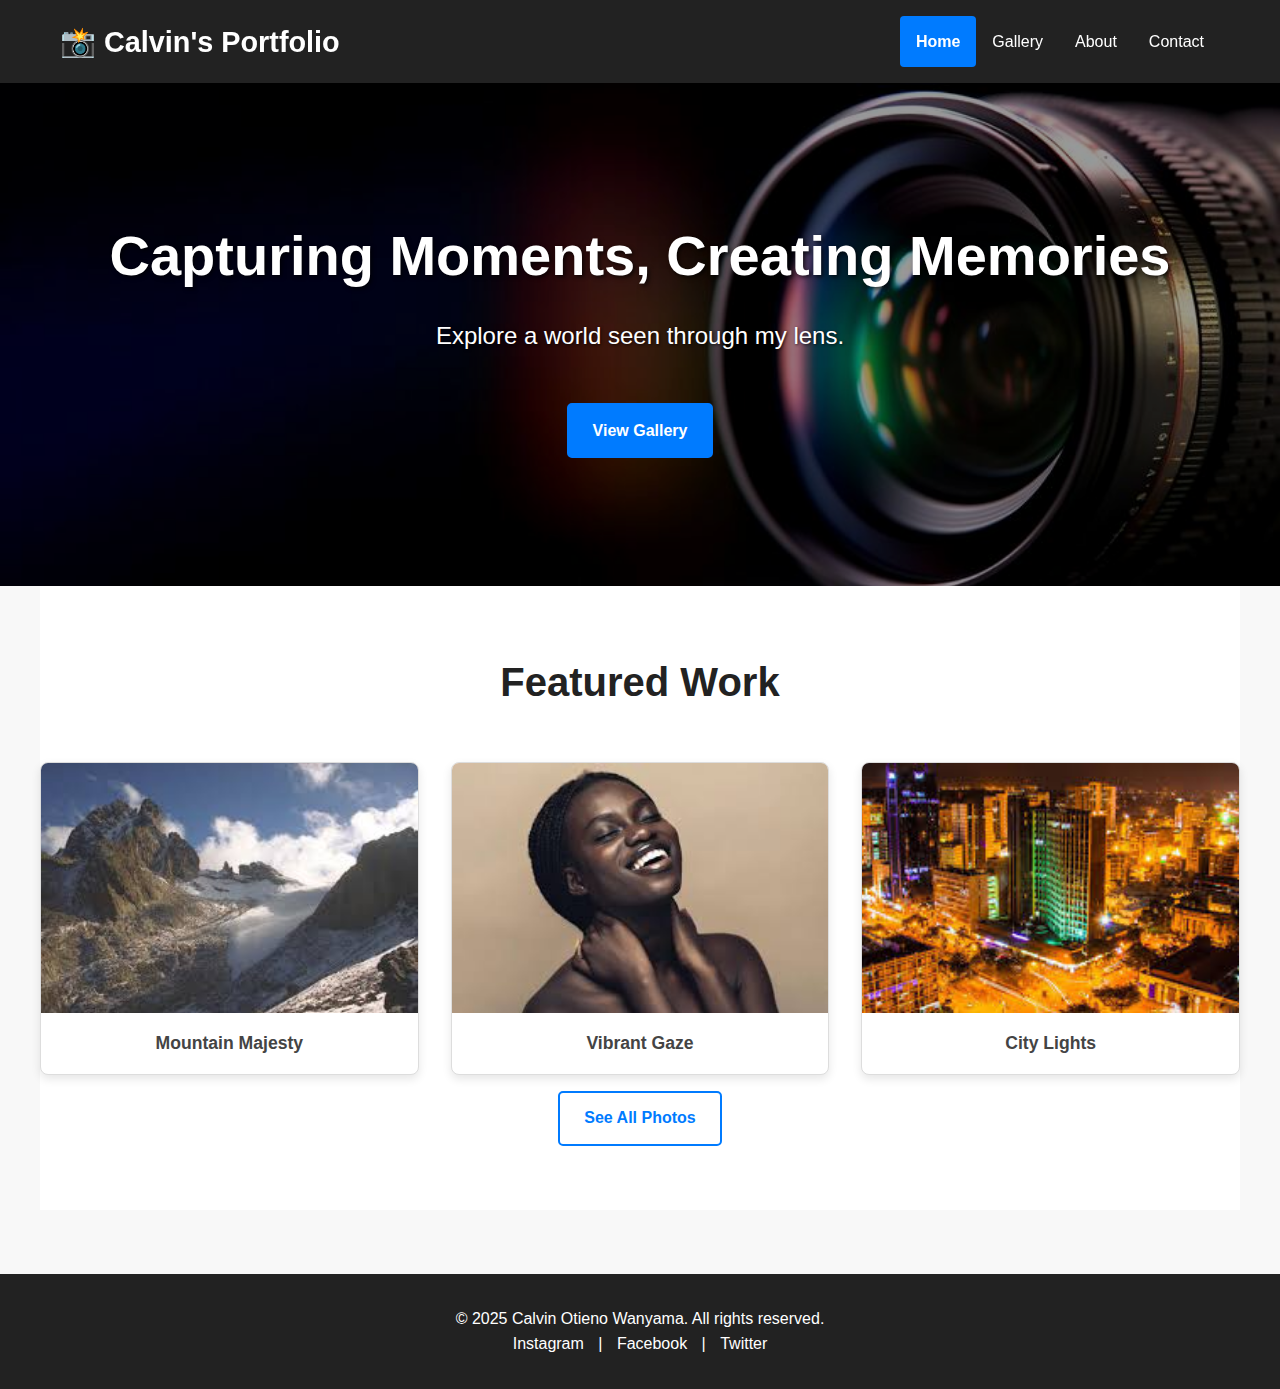
<file: index.html>
<!DOCTYPE html>
<html lang="en">
<head>
    <meta charset="UTF-8">
    <meta name="viewport" content="width=device-width, initial-scale=1.0">
    <title>Gavio Photography - Photography</title>
    <link rel="stylesheet" href="css/style.css">
</head>
<body>
    <header>
        <nav>
            <a href="index.html" class="logo">📸 Calvin's Portfolio</a>
            <ul>
                <li><a href="index.html">Home</a></li>
                <li><a href="gallery.html">Gallery</a></li>
                <li><a href="about.html">About</a></li>
                <li><a href="contact.html">Contact</a></li>
            </ul>
            <button class="nav-toggle" aria-label="Toggle navigation">&#9776;</button>
        </nav>
    </header>

    <main>
        <section id="hero">
            <div class="hero-content">
                <h1>Capturing Moments, Creating Memories</h1>
                <p>Explore a world seen through my lens.</p>
                <a href="gallery.html" class="btn-primary">View Gallery</a>
            </div>
        </section>

        <section id="featured-work" class="container">
            <h2>Featured Work</h2>
            <div class="featured-grid">
                <figure>
                    <img src="img/mnt 1.jpg" alt="Majestic Mountains covered in mist">
                    <figcaption>Mountain Majesty</figcaption>
                </figure>
                <figure>
                    <img src="img/rad 1.jpg" alt="Close-up portrait with soft lighting">
                    <figcaption>Vibrant Gaze</figcaption>
                </figure>
                <figure>
                    <img src="img/urb 4.jpg" alt="Street art on a city wall">
                    <figcaption>City Lights</figcaption>
                </figure>
            </div>
            <div class="text-center">
                <a href="gallery.html" class="btn-secondary">See All Photos</a>
            </div>
        </section>
    </main>

    <footer>
        <p>&copy; 2025 Calvin Otieno Wanyama. All rights reserved.</p>
        <div class="social-links">
            <a href="#">Instagram</a> | <a href="#">Facebook</a> | <a href="#">Twitter</a>
        </div>
    </footer>

    <script src="js/script.js"></script>
</body>
</html>
</file>
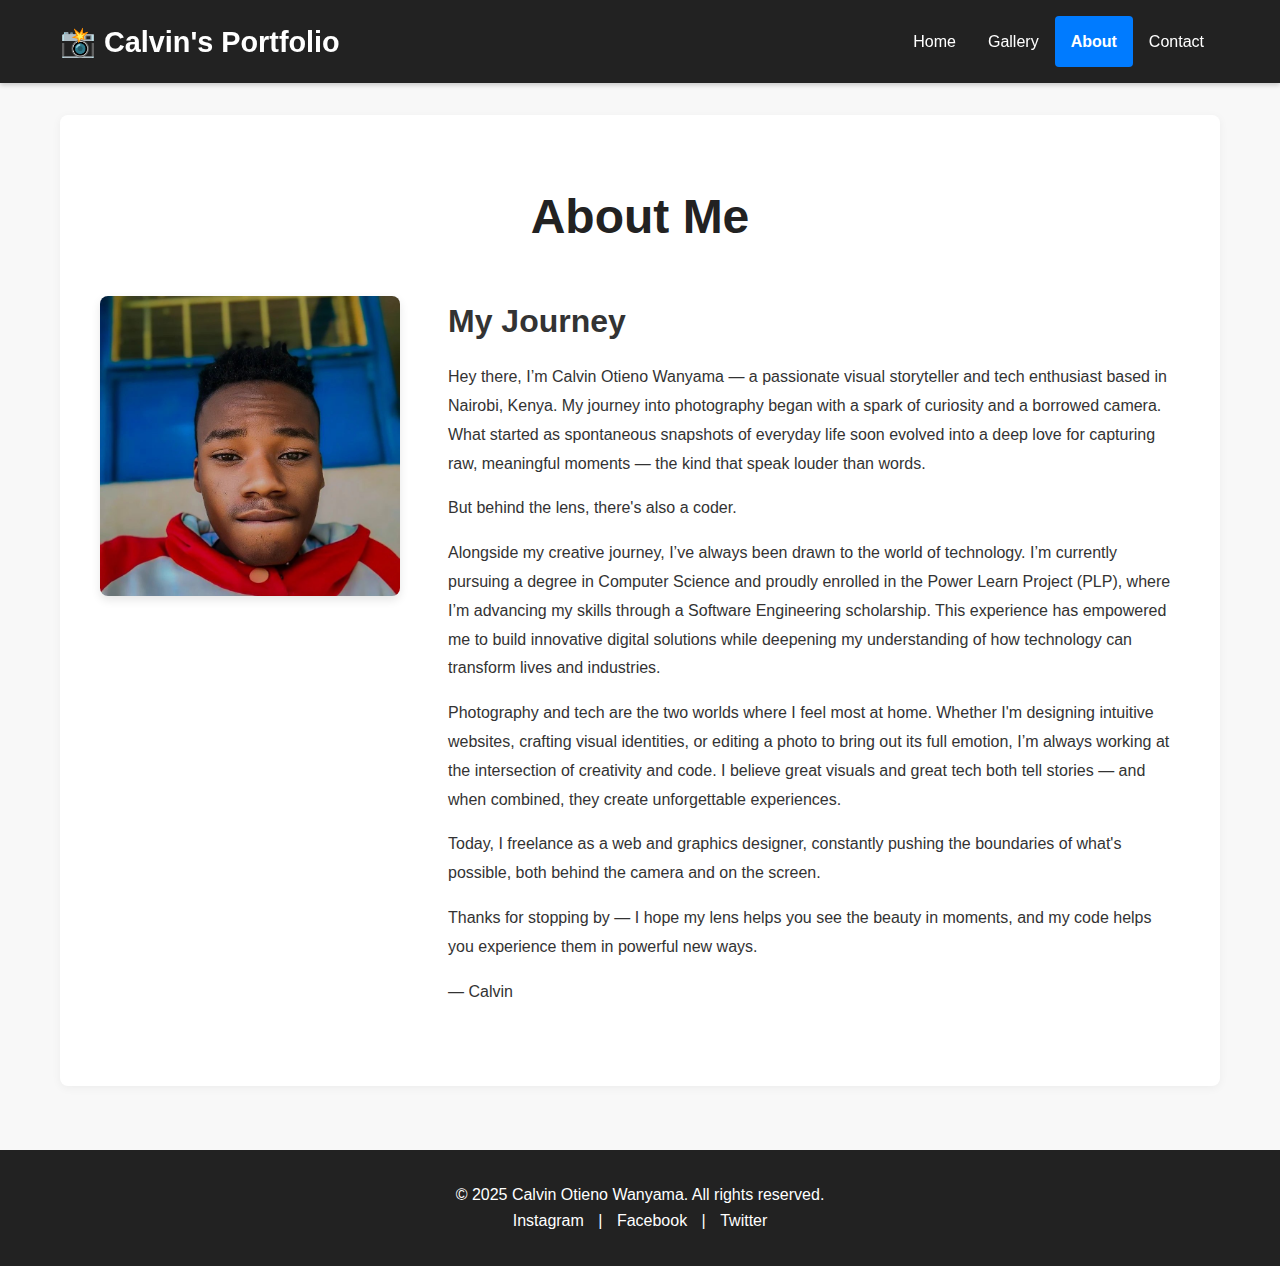
<file: about.html>
<!DOCTYPE html>
<html lang="en">
<head>
    <meta charset="UTF-8">
    <meta name="viewport" content="width=device-width, initial-scale=1.0">
    <title>About - Calvin Otieno Wanyama</title>
    <link rel="stylesheet" href="css/style.css">
</head>
<body>
    <header>
        <nav>
            <a href="index.html" class="logo">📸 Calvin's Portfolio</a>
            <ul>
                <li><a href="index.html">Home</a></li>
                <li><a href="gallery.html">Gallery</a></li>
                <li><a href="about.html">About</a></li>
                <li><a href="contact.html">Contact</a></li>
            </ul>
            <button class="nav-toggle" aria-label="Toggle navigation">&#9776;</button>
        </nav>
    </header>

    <main class="container">
        <section id="about-us">
            <h1>About Me</h1>
            <div class="about-content">
                <img src="img/abt.jpg" alt="A photo of Calvin Otieno Wanyama" class="about-photo">
                <article>
                    <h2>My Journey</h2>
                    <p>
                        Hey there, I’m Calvin Otieno Wanyama — a passionate visual storyteller and tech enthusiast based in Nairobi, Kenya. My journey into photography began with a spark of curiosity and a borrowed camera. What started as spontaneous snapshots of everyday life soon evolved into a deep love for capturing raw, meaningful moments — the kind that speak louder than words.
                    </p>
                    <p>
                        But behind the lens, there's also a coder.
                    </p>
                    <p>
                        Alongside my creative journey, I’ve always been drawn to the world of technology. I’m currently pursuing a degree in Computer Science and proudly enrolled in the Power Learn Project (PLP), where I’m advancing my skills through a Software Engineering scholarship. This experience has empowered me to build innovative digital solutions while deepening my understanding of how technology can transform lives and industries.
                    </p>
                    <p>
                        Photography and tech are the two worlds where I feel most at home. Whether I'm designing intuitive websites, crafting visual identities, or editing a photo to bring out its full emotion, I’m always working at the intersection of creativity and code. I believe great visuals and great tech both tell stories — and when combined, they create unforgettable experiences.
                    </p>
                    <p>
                        Today, I freelance as a web and graphics designer, constantly pushing the boundaries of what's possible, both behind the camera and on the screen.
                    </p>
                    <p>
                        Thanks for stopping by — I hope my lens helps you see the beauty in moments, and my code helps you experience them in powerful new ways.
                    </p>
                    <p>
                        — Calvin
                    </p>
                </article>
            </div>
        </section>
    </main>

    <footer>
        <p>&copy; 2025 Calvin Otieno Wanyama. All rights reserved.</p>
        <div class="social-links">
            <a href="#">Instagram</a> | <a href="#">Facebook</a> | <a href="#">Twitter</a>
        </div>
    </footer>

    <script src="js/script.js"></script>
</body>
</html>
</file>
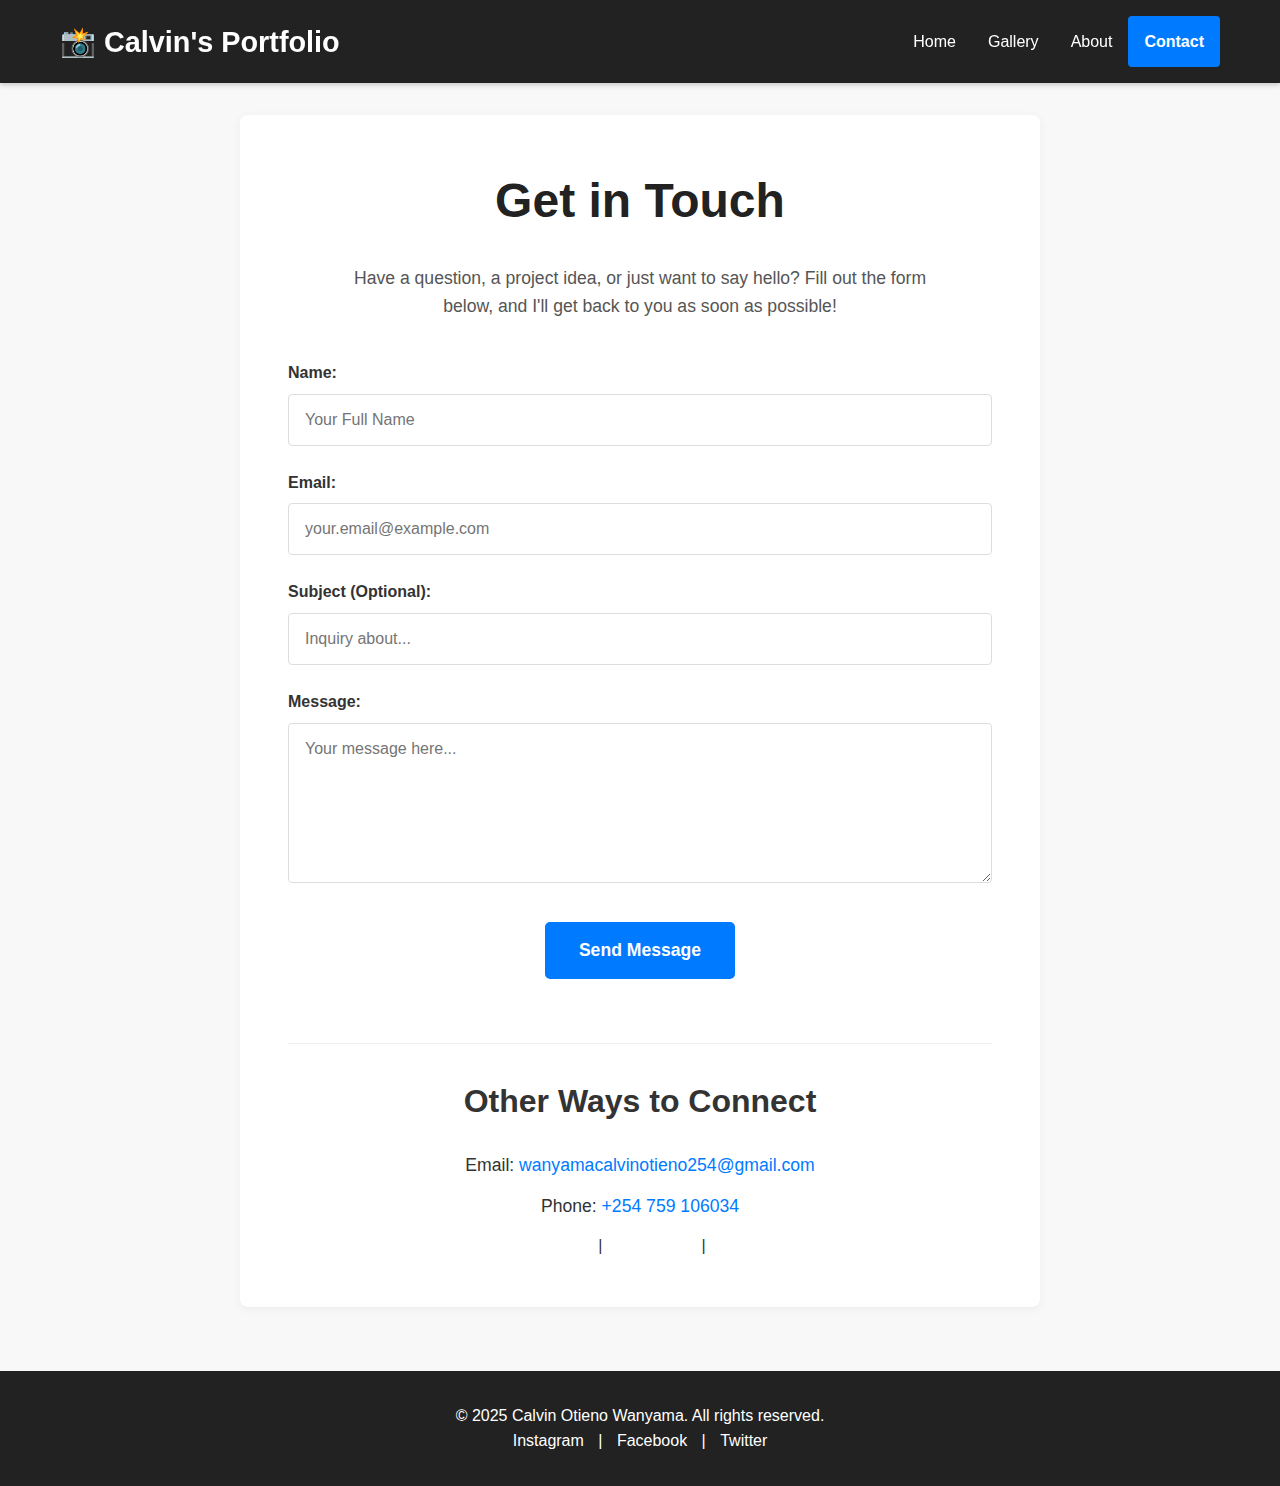
<file: contact.html>
<!DOCTYPE html>
<html lang="en">
<head>
    <meta charset="UTF-8">
    <meta name="viewport" content="width=device-width, initial-scale=1.0">
    <title>Contact - Calvin Otieno Wanyama Photography</title>
    <link rel="stylesheet" href="css/style.css">
</head>
<body>
    <header>
        <nav>
            <a href="index.html" class="logo">📸 Calvin's Portfolio</a>
            <ul>
                <li><a href="index.html">Home</a></li>
                <li><a href="gallery.html">Gallery</a></li>
                <li><a href="about.html">About</a></li>
                <li><a href="contact.html">Contact</a></li>
            </ul>
            <button class="nav-toggle" aria-label="Toggle navigation">&#9776;</button>
        </nav>
    </header>

    <main class="container">
        <section id="contact">
            <h1>Get in Touch</h1>
            <p class="intro-text">Have a question, a project idea, or just want to say hello? Fill out the form below, and I'll get back to you as soon as possible!</p>

            <form id="contactForm">
                <div class="form-group">
                    <label for="name">Name:</label>
                    <input type="text" id="name" name="name" required placeholder="Your Full Name">
                </div>
                <div class="form-group">
                    <label for="email">Email:</label>
                    <input type="email" id="email" name="email" required placeholder="your.email@example.com">
                </div>
                <div class="form-group">
                    <label for="subject">Subject (Optional):</label>
                    <input type="text" id="subject" name="subject" placeholder="Inquiry about...">
                </div>
                <div class="form-group">
                    <label for="message">Message:</label>
                    <textarea id="message" name="message" rows="7" required placeholder="Your message here..."></textarea>
                </div>
                <button type="submit" class="btn-primary">Send Message</button>
            </form>

            <div class="contact-info">
                <h2>Other Ways to Connect</h2>
                <p>Email: <a href="mailto:wanyamacalvinotieno254@gmail.com">wanyamacalvinotieno254@gmail.com</a></p>
                <p>Phone: <a href="tel:+254759106034">+254 759 106034</a></p>
                <div class="social-links">
                    <a href="#">Instagram</a> | <a href="#">Facebook</a> | <a href="#">Twitter</a>
                </div>
            </div>
        </section>
    </main>

    <footer>
        <p>&copy; 2025 Calvin Otieno Wanyama. All rights reserved.</p>
        <div class="social-links">
            <a href="#">Instagram</a> | <a href="#">Facebook</a> | <a href="#">Twitter</a>
        </div>
    </footer>

    <script src="js/script.js"></script>
</body>
</html>
</file>
<file: css/style.css>
/* Basic Resets & Global Styles */
* {
    box-sizing: border-box;
    margin: 0;
    padding: 0;
}

body {
    font-family: 'Helvetica Neue', Arial, sans-serif;
    line-height: 1.6;
    color: #333;
    background: #f8f8f8;
}

.container {
    max-width: 1200px;
    margin: 0 auto;
    padding: 0 20px;
}

.text-center {
    text-align: center;
}

/* Buttons */
.btn-primary, .btn-secondary {
    display: inline-block;
    padding: 0.8rem 1.5rem;
    margin-top: 1rem;
    border-radius: 5px;
    text-decoration: none;
    font-weight: bold;
    transition: background-color 0.3s ease;
}

.btn-primary {
    background-color: #007bff;
    color: #fff;
    border: 2px solid #007bff;
}

.btn-primary:hover {
    background-color: #0056b3;
    border-color: #0056b3;
}

.btn-secondary {
    background-color: transparent;
    color: #007bff;
    border: 2px solid #007bff;
}

.btn-secondary:hover {
    background-color: #e6f2ff;
}

/* Header & Navigation */
header {
    background: #222;
    padding: 1rem 0;
    box-shadow: 0 2px 5px rgba(0,0,0,0.2);
    position: sticky; /* Make header sticky */
    top: 0;
    z-index: 999; /* Ensure it stays on top */
}

nav {
    display: flex;
    justify-content: space-between;
    align-items: center;
    max-width: 1200px;
    margin: 0 auto;
    padding: 0 20px;
}

.logo {
    color: #fff;
    text-decoration: none;
    font-size: 1.8rem;
    font-weight: bold;
}

nav ul {
    list-style: none;
    display: flex;
}

nav ul li a {
    color: #fff;
    text-decoration: none;
    padding: 0.8rem 1rem;
    display: block;
    /* --- ENHANCED NAVIGATION HOVER --- */
    transition: background 0.3s ease, color 0.3s ease, transform 0.2s ease;
    position: relative; /* Needed for the underline effect */
}

nav ul li a:hover {
    background: #444;
    border-radius: 4px;
    color: #007bff; /* Change text color on hover */
    transform: translateY(-2px); /* Slightly lift the link */
}

/* Optional: Underline effect on hover */
nav ul li a::after {
    content: '';
    position: absolute;
    left: 1rem; /* Adjust to match padding */
    right: 1rem; /* Adjust to match padding */
    bottom: 0.5rem; /* Position the underline */
    height: 2px;
    background-color: #007bff; /* Color of the underline */
    transform: scaleX(0); /* Start hidden */
    transition: transform 0.3s ease; /* Smooth transition for the underline */
    transform-origin: bottom center; /* Scale from the center */
}

nav ul li a:hover::after {
    transform: scaleX(1); /* Expand on hover */
}

/* --- ACTIVE PAGE HIGHLIGHT --- */
nav ul li a.active-page {
    background: #007bff; /* Highlight background */
    color: #fff; /* White text */
    border-radius: 4px;
    font-weight: bold;
    /* You could also add a distinct border or shadow */
}

.nav-toggle {
    display: none; /* Hidden on desktop */
    background: none;
    border: none;
    color: #fff;
    font-size: 2rem;
    cursor: pointer;
}

/* --- PAGE TRANSITION ANIMATIONS --- */
/* Default entry animation for main content */
main {
    animation: fadeIn 0.8s ease-out forwards; /* Ensures it stays at the end state */
}

/* Fade In Animation */
@keyframes fadeIn {
    from {
        opacity: 0;
        transform: translateY(20px);
    }
    to {
        opacity: 1;
        transform: translateY(0);
    }
}

/* Page Exit Animation (applied when `body.page-exit` is active) */
body.page-exit main {
    animation: fadeOut 0.8s ease-in forwards;
}

@keyframes fadeOut {
    from {
        opacity: 1;
        transform: translateY(0);
    }
    to {
        opacity: 0;
        transform: translateY(-20px);
    }
}


/* Hero Section (Home Page) */
#hero {
    background: url('../img/hero 1.jpg') no-repeat center center/cover;
    color: #fff;
    text-align: center;
    padding: 8rem 20px;
    min-height: 500px; /* Adjust as needed */
    display: flex;
    align-items: center;
    justify-content: center;
    position: relative; /* For overlay */
}
#hero::before { /* Dark overlay for better text readability */
    content: '';
    position: absolute;
    top: 0;
    left: 0;
    width: 100%;
    height: 100%;
    background: rgba(0, 0, 0, 0.4);
}
.hero-content {
    position: relative; /* Bring content above overlay */
    z-index: 1;
}
#hero h1 {
    font-size: 3.5rem;
    margin-bottom: 1rem;
    text-shadow: 2px 2px 4px rgba(0,0,0,0.7);
}
#hero p {
    font-size: 1.5rem;
    margin-bottom: 2rem;
    text-shadow: 1px 1px 3px rgba(0,0,0,0.7);
}

/* Featured Work Section (Home Page) */
#featured-work {
    padding: 4rem 0;
    background: #fff;
}
#featured-work h2 {
    text-align: center;
    font-size: 2.5rem;
    margin-bottom: 3rem;
    color: #222;
}
.featured-grid {
    display: grid;
    grid-template-columns: repeat(auto-fit, minmax(300px, 1fr));
    gap: 2rem;
}
.featured-grid figure {
    background: #fff;
    border: 1px solid #ddd;
    border-radius: 8px;
    overflow: hidden;
    box-shadow: 0 4px 10px rgba(0,0,0,0.1);
    transition: transform 0.3s ease;
}
.featured-grid figure:hover {
    transform: translateY(-8px);
    box-shadow: 0 6px 15px rgba(0,0,0,0.15);
}
.featured-grid img {
    width: 100%;
    height: 250px;
    object-fit: cover;
    display: block;
}
.featured-grid figcaption {
    padding: 1rem;
    font-size: 1.1rem;
    font-weight: bold;
    color: #444;
    text-align: center;
}

/* Gallery Page */
#gallery {
    padding: 4rem 0;
}
#gallery h1 {
    text-align: center;
    font-size: 3rem;
    margin-bottom: 3rem;
    color: #222;
}
.filter-buttons {
    text-align: center;
    margin-bottom: 2rem;
}
.filter-btn {
    background-color: #eee;
    border: 1px solid #ccc;
    padding: 0.8rem 1.5rem;
    margin: 0 0.5rem;
    border-radius: 20px;
    cursor: pointer;
    transition: background-color 0.3s ease, color 0.3s ease;
}
.filter-btn:hover, .filter-btn.active {
    background-color: #007bff;
    color: #fff;
    border-color: #007bff;
}
.photo-grid {
    display: grid;
    grid-template-columns: repeat(auto-fit, minmax(280px, 1fr));
    gap: 1.5rem;
}
.gallery-item {
    background: #fff;
    border-radius: 8px;
    overflow: hidden;
    box-shadow: 0 2px 8px rgba(0,0,0,0.1);
    cursor: pointer;
    transition: transform 0.3s ease;
}
.gallery-item:hover {
    transform: scale(1.02);
}
.gallery-item img {
    width: 100%;
    height: 220px;
    object-fit: cover;
    display: block;
}
.gallery-item figcaption {
    padding: 0.8rem;
    font-size: 0.95rem;
    color: #555;
    text-align: center;
}

/* Lightbox */
.lightbox-overlay {
    display: none; /* Hidden by default */
    position: fixed;
    top: 0;
    left: 0;
    width: 100%;
    height: 100%;
    background: rgba(0, 0, 0, 0.8);
    z-index: 1000;
    justify-content: center;
    align-items: center;
}
.lightbox-content {
    max-width: 90%;
    max-height: 90%;
    position: relative;
    box-shadow: 0 0 20px rgba(0,0,0,0.5); /* Add a subtle shadow to the image */
}
.lightbox-content img {
    max-width: 100%;
    max-height: 100%;
    display: block;
    border-radius: 5px;
}
.lightbox-close {
    position: absolute;
    top: 10px;
    right: 20px;
    color: #fff;
    font-size: 3rem;
    cursor: pointer;
    font-family: sans-serif;
    transition: color 0.2s;
    background: rgba(0, 0, 0, 0.5); /* Background for visibility */
    border-radius: 50%;
    width: 50px;
    height: 50px;
    display: flex;
    justify-content: center;
    align-items: center;
    line-height: 1; /* Adjust for centering */
}
.lightbox-close:hover {
    color: #ccc;
    background: rgba(0, 0, 0, 0.7);
}

/* About Page Specific Styles */
#about-us {
    padding: 4rem 0;
    background: #fff;
    border-radius: 8px;
    box-shadow: 0 2px 10px rgba(0,0,0,0.05);
    margin: 2rem auto; /* Center with some margin */
}
#about-us h1 {
    text-align: center;
    font-size: 3rem;
    margin-bottom: 2.5rem;
    color: #222;
}
.about-content {
    display: flex;
    flex-wrap: wrap; /* Allows wrapping on smaller screens */
    gap: 3rem;
    align-items: flex-start; /* Align content to the top */
    padding: 0 40px; /* Internal padding */
}
.about-photo {
    width: 300px; /* Fixed width for image */
    height: 300px; /* Fixed height for image */
    object-fit: cover; /* Ensures image covers area without distortion */
    border-radius: 8px;
    box-shadow: 0 4px 10px rgba(0,0,0,0.1);
    flex-shrink: 0; /* Prevent image from shrinking if content is long */
}
.about-content article {
    flex: 1; /* Allow article to take remaining space */
    min-width: 300px; /* Ensure article doesn't get too small */
}
.about-content h2 {
    font-size: 2rem;
    margin-bottom: 1rem;
    color: #333;
}
.about-content p {
    margin-bottom: 1rem;
    line-height: 1.8;
}
.about-content ul {
    list-style: none;
    padding-left: 0;
    margin-top: 1.5rem;
}
.about-content ul li {
    background: #e9f5ff; /* Light blue background for list items */
    padding: 0.8rem 1.2rem;
    margin-bottom: 0.8rem;
    border-left: 4px solid #007bff;
    border-radius: 4px;
}

/* Contact Page Specific Styles */
#contact {
    padding: 4rem 0;
    background: #fff;
    border-radius: 8px;
    box-shadow: 0 2px 10px rgba(0,0,0,0.05);
    margin: 2rem auto;
    max-width: 800px; /* Limit form width */
    padding: 3rem;
}
#contact h1 {
    text-align: center;
    font-size: 3rem;
    margin-bottom: 1.5rem;
    color: #222;
}
.intro-text {
    text-align: center;
    margin-bottom: 2.5rem;
    font-size: 1.1rem;
    color: #555;
    max-width: 600px;
    margin-left: auto;
    margin-right: auto;
}
#contactForm .form-group {
    margin-bottom: 1.5rem;
}
#contactForm label {
    display: block;
    margin-bottom: 0.5rem;
    font-weight: bold;
    color: #333;
}
#contactForm input[type="text"],
#contactForm input[type="email"],
#contactForm input[type="subject"],
#contactForm textarea {
    width: 100%;
    padding: 1rem;
    border: 1px solid #ddd;
    border-radius: 4px;
    font-size: 1rem;
    font-family: inherit;
}
#contactForm textarea {
    resize: vertical;
}
#contactForm button {
    width: auto;
    padding: 1rem 2rem;
    font-size: 1.1rem;
    cursor: pointer;
    display: block;
    margin: 2rem auto 0 auto;
}
.contact-info {
    margin-top: 4rem;
    text-align: center;
    border-top: 1px solid #eee;
    padding-top: 2rem;
}
.contact-info h2 {
    font-size: 2rem;
    margin-bottom: 1.5rem;
    color: #333;
}
.contact-info p {
    margin-bottom: 0.8rem;
    font-size: 1.1rem;
}
.contact-info a {
    color: #007bff;
    text-decoration: none;
}
.contact-info a:hover {
    text-decoration: underline;
}

/* Footer */
footer {
    background: #222;
    color: #fff;
    text-align: center;
    padding: 2rem 0;
    margin-top: 4rem;
}
.social-links a {
    color: #fff;
    text-decoration: none;
    margin: 0 10px;
    transition: color 0.3s ease;
}
.social-links a:hover {
    color: #007bff;
}

/* Responsive Design */
@media (max-width: 768px) {
    nav {
        flex-direction: column;
        align-items: flex-start;
    }

    nav ul {
        display: none;
        flex-direction: column;
        width: 100%;
        margin-top: 1rem;
    }

    nav ul.active {
        display: flex;
    }

    nav ul li {
        width: 100%;
        text-align: center;
        margin-bottom: 0.5rem;
    }

    .nav-toggle {
        display: block;
    }

    #hero {
        padding: 5rem 20px;
        min-height: 400px;
    }

    #hero h1 {
        font-size: 2.5rem;
    }

    #hero p {
        font-size: 1.2rem;
    }

    .featured-grid, .photo-grid {
        grid-template-columns: 1fr;
    }

    .filter-buttons button {
        display: block;
        width: 80%;
        margin: 0.5rem auto;
    }

    #gallery h1, #featured-work h2, #about-us h1, #contact h1 {
        font-size: 2rem;
        margin-bottom: 2rem;
    }

    /* About page specific responsive adjustments */
    .about-content {
        flex-direction: column;
        align-items: center;
        padding: 0 20px;
    }

    .about-photo {
        margin-bottom: 2rem;
        width: 100%;
        max-width: 300px;
    }

    .about-content h2 {
        font-size: 1.8rem;
        text-align: center;
    }

    /* Contact page responsive adjustments */
    #contact {
        padding: 2rem;
    }
}
@media (max-width: 480px) {
    .logo {
        font-size: 1.5rem;
    }

    #hero h1 {
        font-size: 2rem;
    }

    #hero p {
        font-size: 1rem;
    }
}
</file>
